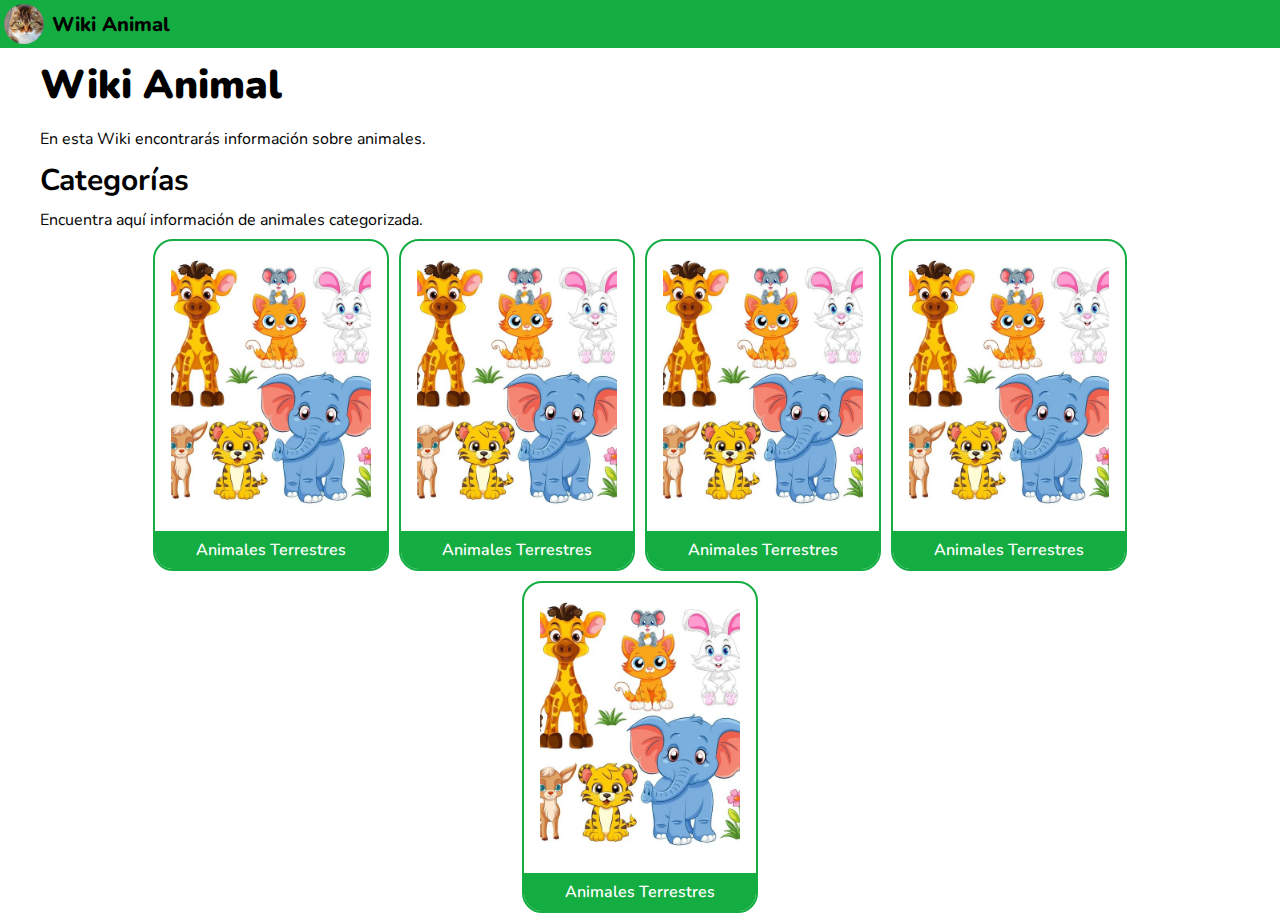
<file: index.html>
<!DOCTYPE html>
<html lang="es">

<head>
    <meta charset='utf-8'>
    <title>Wiki Animal</title>
    <meta name='viewport' content='width=device-width, initial-scale=1'>
    <link rel="preconnect" href="https://fonts.googleapis.com">
    <link rel="preconnect" href="https://fonts.gstatic.com" crossorigin>
    <link href="https://fonts.googleapis.com/css2?family=Nunito:ital,wght@0,200..1000;1,200..1000&display=swap"
    rel="stylesheet">
    <link rel="stylesheet" href="/css/styles.css" />
</head>

<body>
    <header class="main-header">
        <nav class="navigation-bar">
            <a class="brand-link" href="/" title="Ir a la página principal">
                <img src="/img/logo-wiki.png" width="40" height="40" alt="Logo de la Wiki animal" />
                <span>Wiki Animal</span>
            </a>
        </nav>
    </header>
    <main>
        <section class="info-section">
            <h1>Wiki Animal</h1>
            <p>
                En esta Wiki encontrarás información sobre animales.
            </p>
        </section>
        <section class="info-section">
            <h2>Categorías</h2>
            <p>
                Encuentra aquí información de animales categorizada.
            </p>
            <div class="cards-container">
                <figure class="card">
                    <img src="/img/cat/animales-terrestres.jpeg" width="200" height="200"
                        alt="Ir a la categoría de Animales Terrestres" loading="lazy" />
                    <figcaption>
                        <a href="/categorias/animales-terrestres.html" title="Ir a la categoría de animales terrestres">
                            Animales Terrestres
                        </a>
                    </figcaption>
                </figure>
                <figure class="card">
                    <img src="/img/cat/animales-terrestres.jpeg" width="200" height="200"
                        alt="Ir a la categoría de Animales Terrestres" loading="lazy" />
                    <figcaption>
                        <a href="/categorias/animales-terrestres.html" title="Ir a la categoría de animales terrestres">
                            Animales Terrestres
                        </a>
                    </figcaption>
                </figure>
                <figure class="card">
                    <img src="/img/cat/animales-terrestres.jpeg" width="200" height="200"
                        alt="Ir a la categoría de Animales Terrestres" loading="lazy" />
                    <figcaption>
                        <a href="/categorias/animales-terrestres.html" title="Ir a la categoría de animales terrestres">
                            Animales Terrestres
                        </a>
                    </figcaption>
                </figure>
                <figure class="card">
                    <img src="/img/cat/animales-terrestres.jpeg" width="200" height="200"
                        alt="Ir a la categoría de Animales Terrestres" loading="lazy" />
                    <figcaption>
                        <a href="/categorias/animales-terrestres.html" title="Ir a la categoría de animales terrestres">
                            Animales Terrestres
                        </a>
                    </figcaption>
                </figure>
                <figure class="card">
                    <img src="/img/cat/animales-terrestres.jpeg" width="200" height="200"
                        alt="Ir a la categoría de Animales Terrestres" loading="lazy" />
                    <figcaption>
                        <a href="/categorias/animales-terrestres.html" title="Ir a la categoría de animales terrestres">
                            Animales Terrestres
                        </a>
                    </figcaption>
                </figure>
            </div>
        </section>
    </main>
</body>

</html>
</file>
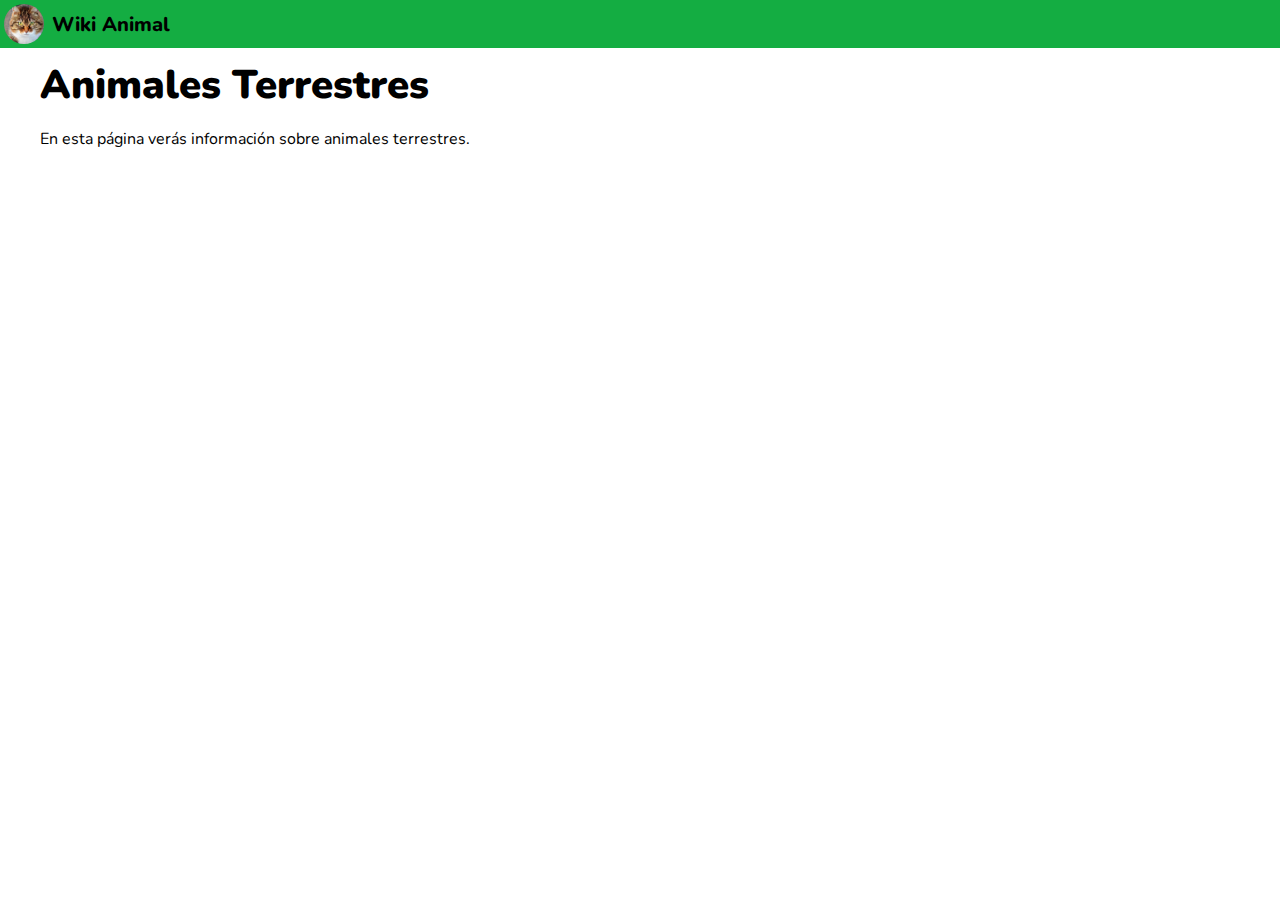
<file: categorias/animales-terrestres.html>
<!DOCTYPE html>
<html lang="es">

<head>
    <meta charset='utf-8'>
    <title>Wiki Animal - Terrestres</title>
    <meta name='viewport' content='width=device-width, initial-scale=1'>
    <link rel="preconnect" href="https://fonts.googleapis.com">
    <link rel="preconnect" href="https://fonts.gstatic.com" crossorigin>
    <link href="https://fonts.googleapis.com/css2?family=Nunito:ital,wght@0,200..1000;1,200..1000&display=swap"
        rel="stylesheet">
    <link rel="stylesheet" href="/css/styles.css" />
</head>

<body>
    <header class="main-header">
        <nav class="navigation-bar">
            <a class="brand-link" href="/" title="Ir a la página principal">
                <img src="/img/logo-wiki.png" width="40" height="40" alt="Logo de la Wiki animal" />
                <span>Wiki Animal</span>
            </a>
        </nav>
    </header>
    <main>
        <section class="info-section">
            <h1>Animales Terrestres</h1>
            <p>
                En esta página verás información sobre animales terrestres.
            </p>
        </section>
    </main>
</body>

</html>
</file>
<file: css/styles.css>
:root {
    --color-black: #000000;
    --color-green: #14ad42;
    --color-dark-green: #0d722b;
    --color-white: #ffffff;
}

*,
*::after,
*::before {
    font-family: "Nunito", sans-serif;
    margin: 0;
    padding: 0;
    box-sizing: border-box;
}

a,
a:visited,
a:link,
a:hover,
a:active {
    color: var(--color-black);
    text-decoration: none;
}

.navigation-bar {
    display: flex;
    padding: 4px;
    background-color: var(--color-green);
}

.brand-link {
    display: flex;
    align-items: center;
    justify-content: center;
    gap: 8px;

    img {
        border-radius: 50%;
        width: 40px;
        height: auto;
        object-fit: cover;
        aspect-ratio: 1;
    }

    span {
        font-size: 20px;
        font-weight: 800;
    }
}

.info-section {
    margin: 10px 40px;

    h1 {
        margin: 0 0 16px;
        font-size: 40px;
        font-weight: 900;
    }

    h2 {
        margin: 0 0 8px;
        font-size: 30px;
        font-weight: 700;
    }

    p {
        margin: 0 0 8px;
        font-size: 16px;
    }

    p:last-child {
        margin: 0;
    }
}

.cards-container {
    display: flex;
    flex-wrap: wrap;
    align-items: center;
    justify-content: center;
    gap: 10px;

    .card {
        display: flex;
        flex-direction: column;
        align-items: center;
        border: var(--color-green) solid 2px;
        border-radius: 20px;
        overflow: hidden;
        gap: 8px;

        img {
            margin: 16px;
            width: 200px;
            height: auto;
            aspect-ratio: 1 / 1.25;
            object-fit: cover;
        }

        figcaption {
            width: 100%;
            padding: 8px 16px;
            background-color: var(--color-green);
            font-weight: 600;
            text-align: center;
            color: var(--color-white);
        }

        figcaption>a,
        figcaption>a:link,
        figcaption>a:visited,
        figcaption>a:active,
        figcaption>a:hover {
            color: inherit;
        }
    }

    .card:hover {
        border-color: var(--color-dark-green);

        figcaption {
            background-color: var(--color-dark-green);
        }
    }
}
</file>
